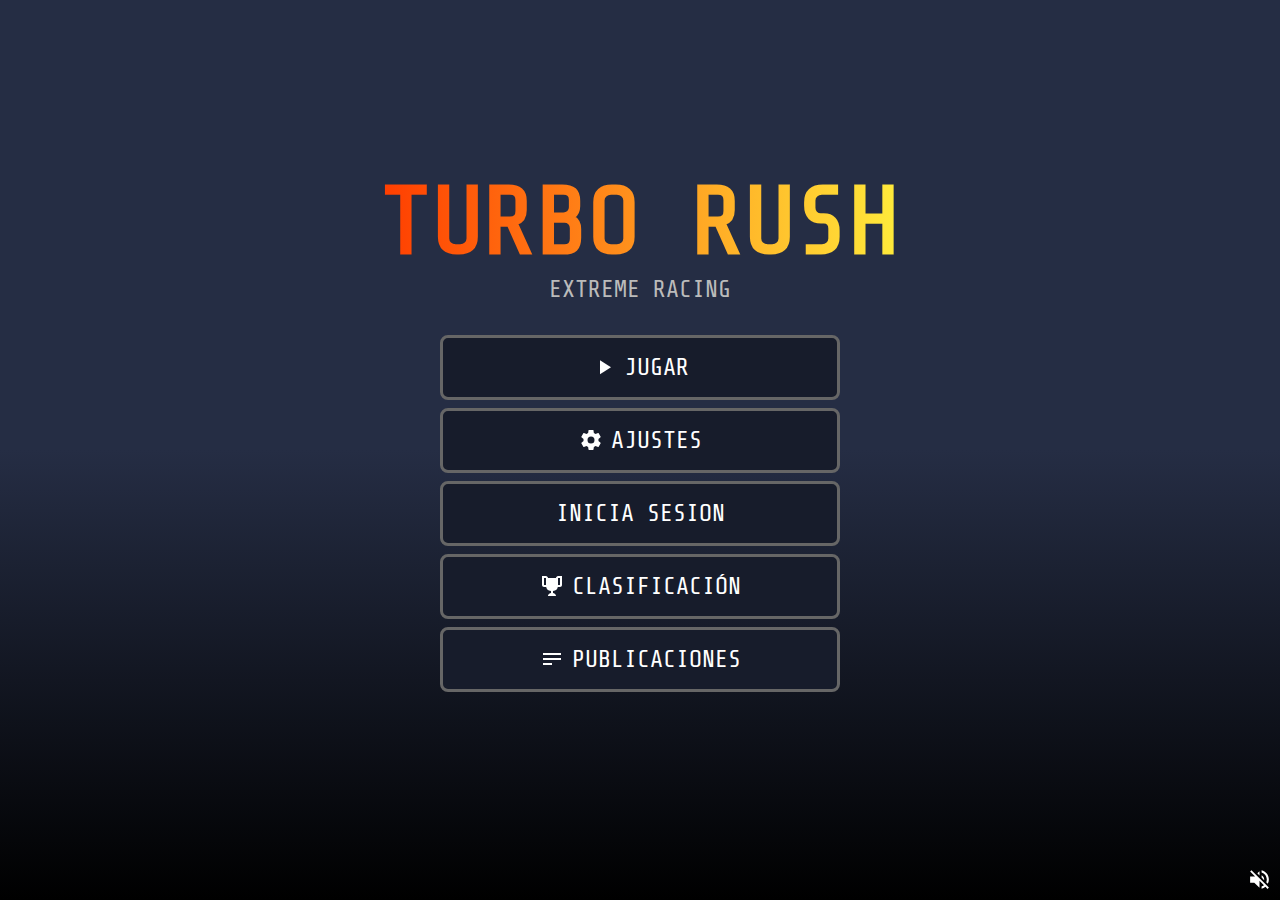
<file: index.html>
<!DOCTYPE html>
<html lang="es">
  <head>
    <meta charset="UTF-8" />
    <meta name="viewport" content="width=device-width, initial-scale=1.0" />
    <title>TURBO RUSH - Racing Game</title>
    <!-- SHARE TECH MONO FONT -->
    <link rel="preconnect" href="https://fonts.googleapis.com" />
    <link rel="preconnect" href="https://fonts.gstatic.com" crossorigin />
    <link
      href="https://fonts.googleapis.com/css2?family=Share+Tech+Mono&display=swap"
      rel="stylesheet"
    />
    <link rel="stylesheet" href="styles/main-menu.css" />
    <script src="scripts/main-menu.js" defer></script>
  </head>
  <body>
    <main>
      <div class="logo">
        <h1 class="title">Turbo Rush</h1>
        <p class="subtitle">Extreme racing</p>
      </div>

      <nav>
        <a class="menu-btn" href="pages/select-mode.html"
          ><img src="assets/play.svg" alt="Ícono de jugar" />Jugar</a
        >
        <a class="menu-btn" href="#"
          ><img src="assets/settings.svg" alt="Ícono de ajustes" />Ajustes</a
        >
        <a class="menu-btn" href="pages/Login.html"
        > <!--<img src="#" alt="#"/>-->
        Inicia Sesion</a
      >
        <a class="menu-btn" href="pages/leaderboard.html"
          ><img
            src="assets/leaderboard.svg"
            alt="Ícono de clasificación"
          />Clasificación</a
        >
        <a class="menu-btn" href="pages/publicaciones.html"
          ><img
            src="assets/posts.svg"
            alt="Ícono de publicaciones"
          />Publicaciones</a
        >
      </nav>
    </main>

    <footer>
      <button class="sound-btn">
        <img src="assets/volume-off.svg" alt="Ícono de sonido" />
      </button>
    </footer>

    <audio src="assets/main-theme.mp3" loop muted></audio>
  </body>
</html>
</file>
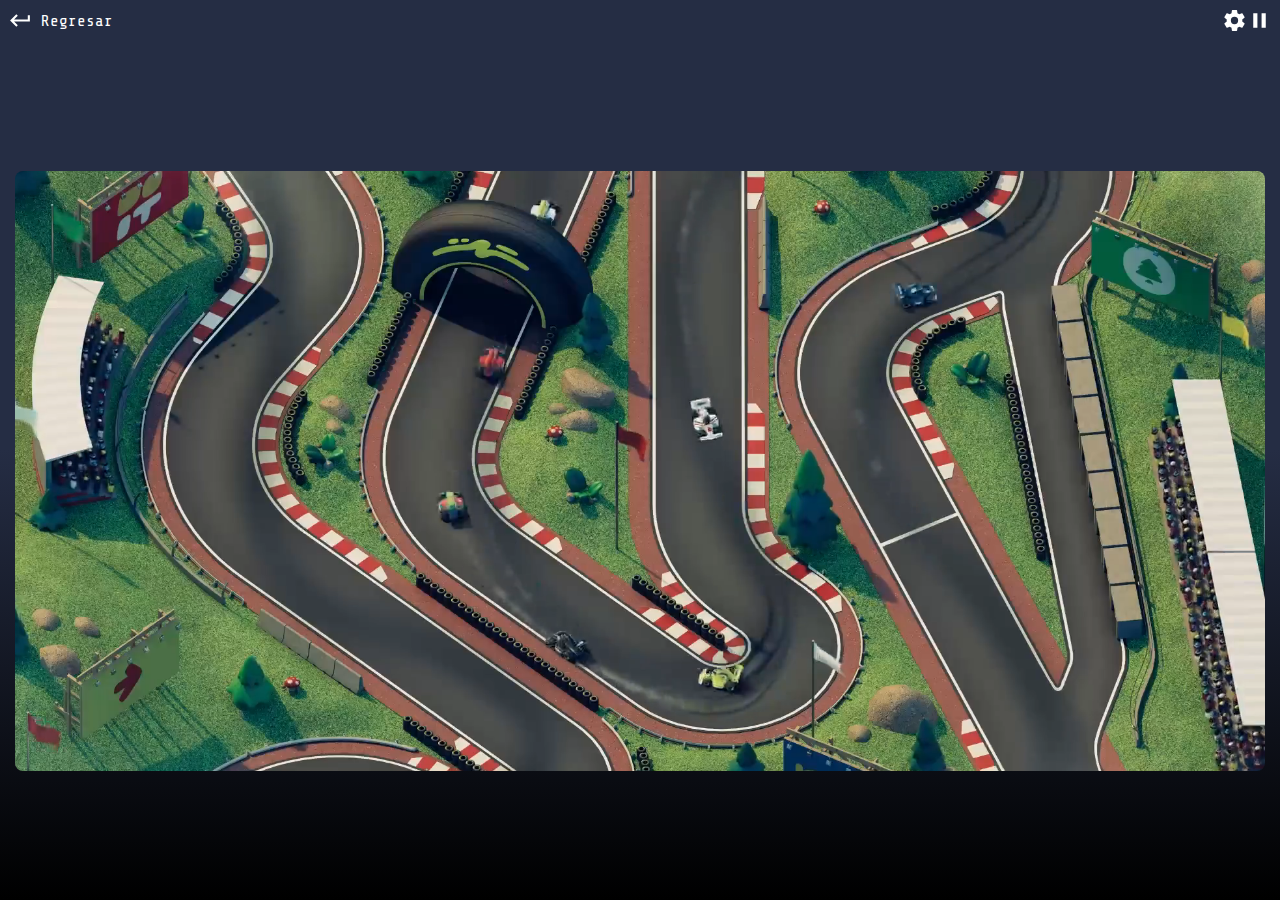
<file: pages/game.html>
<!DOCTYPE html>
<html lang="en">
  <head>
    <meta charset="UTF-8" />
    <meta name="viewport" content="width=device-width, initial-scale=1.0" />
    <title>TURBO RUSH - Playing</title>
    <!-- SHARE TECH MONO FONT -->
    <link rel="preconnect" href="https://fonts.googleapis.com" />
    <link rel="preconnect" href="https://fonts.gstatic.com" crossorigin />
    <link
      href="https://fonts.googleapis.com/css2?family=Share+Tech+Mono&display=swap"
      rel="stylesheet"
    />
    <link rel="stylesheet" href="../styles/game.css" />
    <script src="../scripts/game.js" defer></script>
  </head>
  <body>
    <div id="pauseScreen" class="pause-screen">
      <div class="pause-box">
        <h2>Pausa</h2>
        <button id="resumeBtn" class="pause-btn" onclick="resumeGame()">Reanudar</button>
        <a href="../index.html" class="pause-btn">Salir al menú</a>
      </div>
    </div>
    <div id="settingsScreen" class="settings-screen">
      <div class="settings-box">
        <h2>Ajustes</h2>
        <label>
          <input type="checkbox" id="soundToggle" />
          Activar sonido
        </label>
        <label>
          <input type="checkbox" id="musicToggle" />
          Activar música
        </label>
        <button id="closeSettings" class="settings-btn">Cerrar</button>
      </div>
    </div>    
    <nav class="navbar">
      <a href="../index.html" class="link"
        ><svg xmlns="http://www.w3.org/2000/svg" viewBox="0 0 24 24">
          <path
            fill="#fff"
            d="M19,7V11H5.83L9.41,7.41L8,6L2,12L8,18L9.41,16.58L5.83,13H21V7H19Z"
          />
        </svg>
        Regresar</a
      >
      <div class="right-options">
        <btn href="#" class="link link--settings">
          <svg xmlns="http://www.w3.org/2000/svg" viewBox="0 0 24 24">
            <path
              fill="#fff"
              d="M12,15.5A3.5,3.5 0 0,1 8.5,12A3.5,3.5 0 0,1 12,8.5A3.5,3.5 0 0,1 15.5,12A3.5,3.5 0 0,1 12,15.5M19.43,12.97C19.47,12.65 19.5,12.33 19.5,12C19.5,11.67 19.47,11.34 19.43,11L21.54,9.37C21.73,9.22 21.78,8.95 21.66,8.73L19.66,5.27C19.54,5.05 19.27,4.96 19.05,5.05L16.56,6.05C16.04,5.66 15.5,5.32 14.87,5.07L14.5,2.42C14.46,2.18 14.25,2 14,2H10C9.75,2 9.54,2.18 9.5,2.42L9.13,5.07C8.5,5.32 7.96,5.66 7.44,6.05L4.95,5.05C4.73,4.96 4.46,5.05 4.34,5.27L2.34,8.73C2.21,8.95 2.27,9.22 2.46,9.37L4.57,11C4.53,11.34 4.5,11.67 4.5,12C4.5,12.33 4.53,12.65 4.57,12.97L2.46,14.63C2.27,14.78 2.21,15.05 2.34,15.27L4.34,18.73C4.46,18.95 4.73,19.03 4.95,18.95L7.44,17.94C7.96,18.34 8.5,18.68 9.13,18.93L9.5,21.58C9.54,21.82 9.75,22 10,22H14C14.25,22 14.46,21.82 14.5,21.58L14.87,18.93C15.5,18.67 16.04,18.34 16.56,17.94L19.05,18.95C19.27,19.03 19.54,18.95 19.66,18.73L21.66,15.27C21.78,15.05 21.73,14.78 21.54,14.63L19.43,12.97Z"
            />
          </svg>
        </btn>
        <btn href="#" class="link" id="pauseBtn" onclick="pauseGame()">
          <svg xmlns="http://www.w3.org/2000/svg" viewBox="0 0 24 24">
            <path fill="#fff" d="M14,19H18V5H14M6,19H10V5H6V19Z" />
          </svg>
        </btn>
      </div>
    </nav>
    <main id="game">
      <video id="preview" src="../assets/preview.mp4" autoplay muted loop></video>
    </main>
  </body>
</html>
</file>
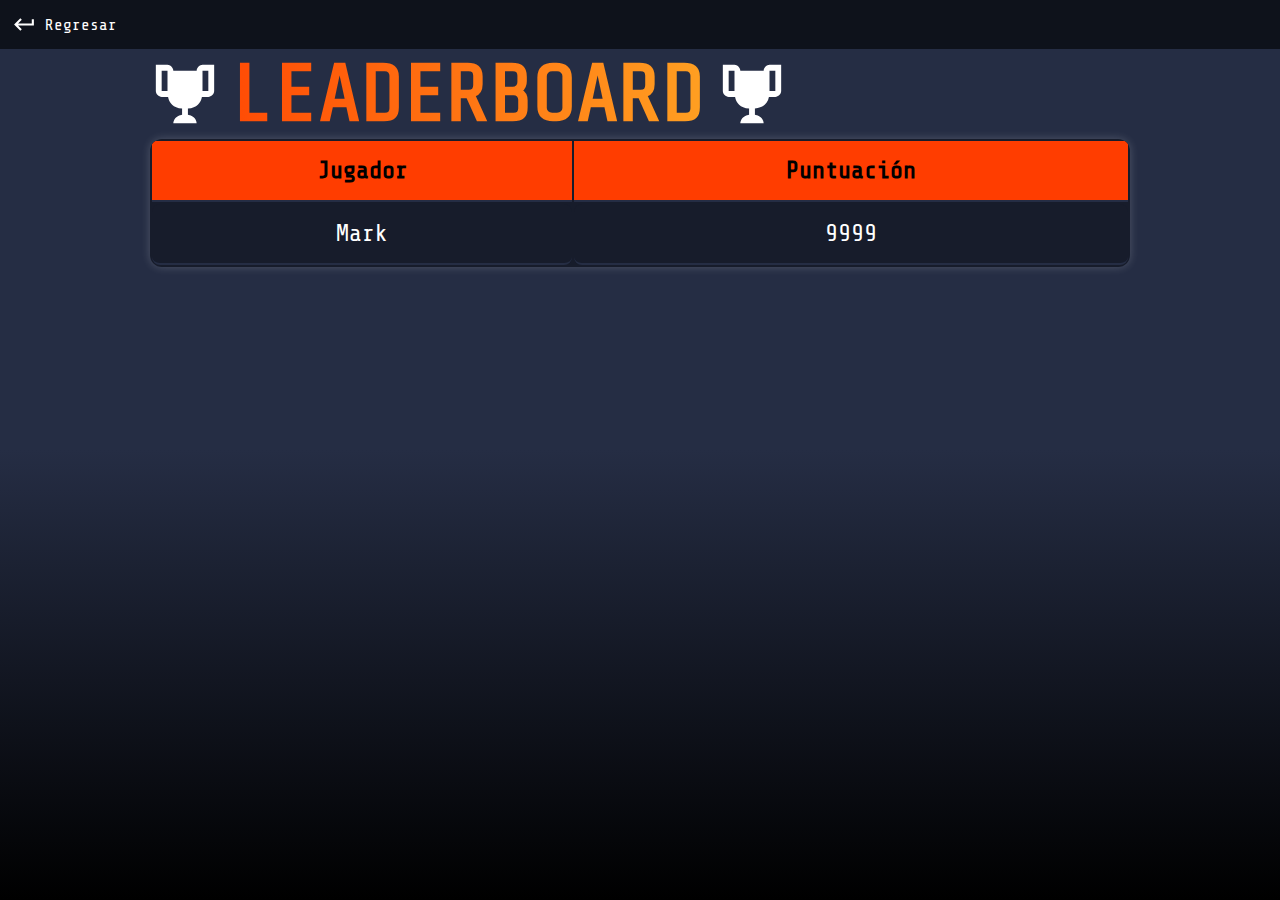
<file: pages/leaderboard.html>
<!DOCTYPE html>
<html lang="en">
  <head>
    <meta charset="UTF-8" />
    <meta name="viewport" content="width=device-width, initial-scale=1.0" />
    <title>Leaderboard</title>
    <!-- SHARE TECH MONO FONT -->
    <link rel="preconnect" href="https://fonts.googleapis.com" />
    <link rel="preconnect" href="https://fonts.gstatic.com" crossorigin />
    <link
      href="https://fonts.googleapis.com/css2?family=Share+Tech+Mono&display=swap"
      rel="stylesheet"
    />
    <link rel="stylesheet" href="../styles/leaderboard.css" />
    <script src="/scripts/game.js" defer></script>
  </head>
  <body>
    <nav class="navbar">
      <a href="../index.html" class="link"
        ><svg xmlns="http://www.w3.org/2000/svg" viewBox="0 0 24 24">
          <path
            fill="#fff"
            d="M19,7V11H5.83L9.41,7.41L8,6L2,12L8,18L9.41,16.58L5.83,13H21V7H19Z"
          />
        </svg>
        Regresar</a>
    </nav>
    <main id="leaderboard">
      <div id="tabla">
        <h1 class="title"><img
            src="../assets/leaderboard.svg"
            alt="Ícono de clasificación"
          />Leaderboard<img
          src="../assets/leaderboard.svg"
          alt="Ícono de clasificación"
        /></h1>
        <table>
            <tr>
              <th>Jugador</th>
              <th>Puntuación</th>
            </tr>
            <tr>
              <td>Mark</td>
              <td>9999</td>
            </tr>
          </table>
      </div>
    </main>
  </body>
</html>
</file>
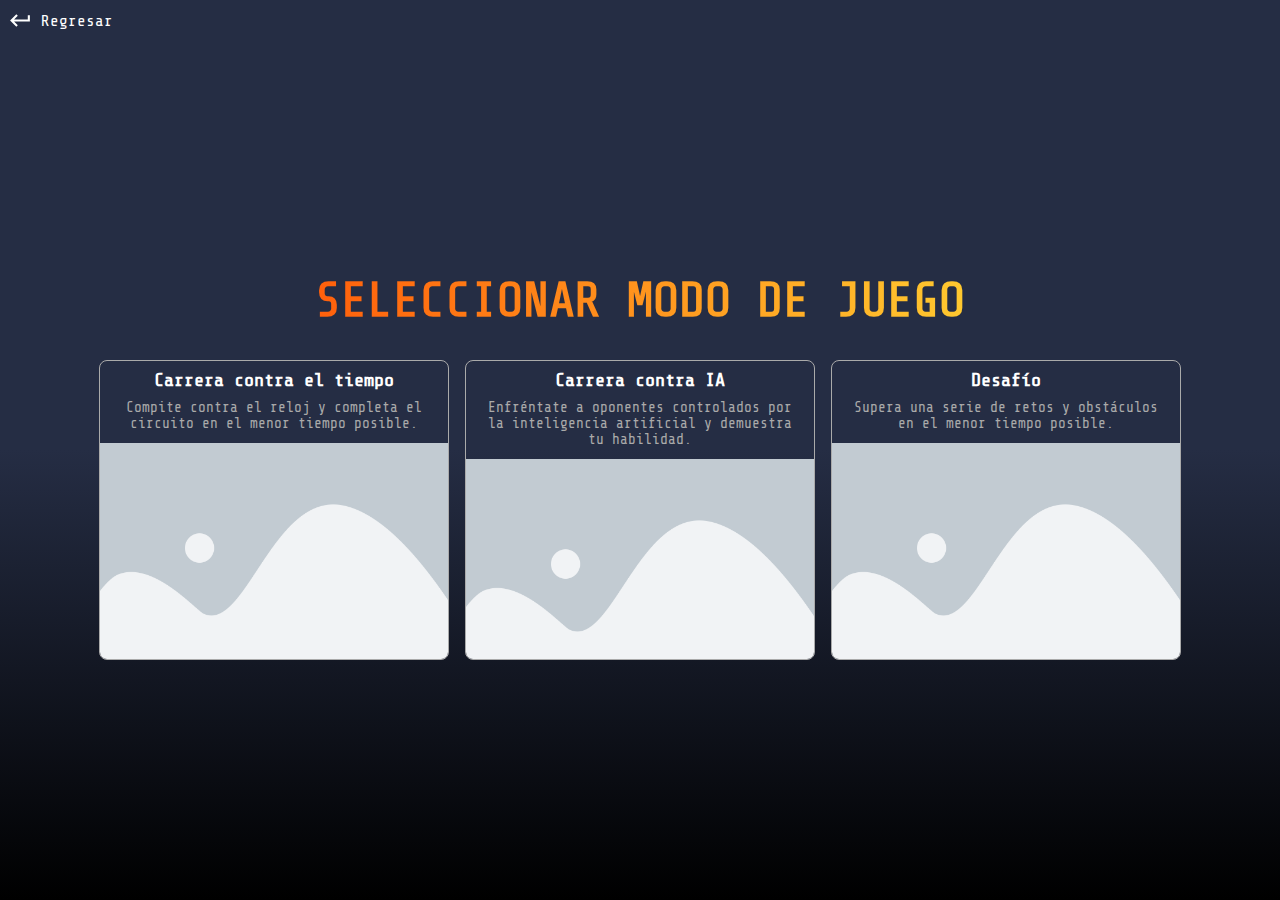
<file: pages/select-mode.html>
<!DOCTYPE html>
<html lang="en">
  <head>
    <meta charset="UTF-8" />
    <meta name="viewport" content="width=device-width, initial-scale=1.0" />
    <title>TURBO RUSH - Seleccionar modo de juego</title>
    <!-- SHARE TECH MONO FONT -->
    <link rel="preconnect" href="https://fonts.googleapis.com" />
    <link rel="preconnect" href="https://fonts.gstatic.com" crossorigin />
    <link
      href="https://fonts.googleapis.com/css2?family=Share+Tech+Mono&display=swap"
      rel="stylesheet"
    />
    <link rel="stylesheet" href="../styles/select-mode.css" />
  </head>
  <body>
    <nav class="navbar">
      <a href="../index.html" class="link"
        ><svg xmlns="http://www.w3.org/2000/svg" viewBox="0 0 24 24">
          <path
            fill="#fff"
            d="M19,7V11H5.83L9.41,7.41L8,6L2,12L8,18L9.41,16.58L5.83,13H21V7H19Z"
          />
        </svg>
        Regresar</a
      >
    </nav>
    <main>
      <h1 class="title">Seleccionar modo de juego</h1>
      <nav class="modes">
        <a href="./game.html" class="mode-card">
          <div class="text-container">
            <h3>Carrera contra el tiempo</h3>
            <p class="description">
              Compite contra el reloj y completa el circuito en el menor tiempo
              posible.
            </p>
          </div>
          <picture class="preview">
            <img src="../assets/placeholder.webp" alt="" />
          </picture>
        </a>
        <a href="./game.html" class="mode-card">
          <div class="text-container">
            <h3>Carrera contra IA</h3>
            <p class="description">
              Enfréntate a oponentes controlados por la inteligencia artificial
              y demuestra tu habilidad.
            </p>
          </div>
          <picture class="preview">
            <img src="../assets/placeholder.webp" alt="" />
          </picture>
        </a>
        <a href="./game.html" class="mode-card">
          <div class="text-container">
            <h3>Desafío</h3>
            <p class="description">
              Supera una serie de retos y obstáculos en el menor tiempo posible.
            </p>
          </div>
          <picture class="preview">
            <img src="../assets/placeholder.webp" alt="" />
          </picture>
        </a>
      </nav>
    </main>
  </body>
</html>
</file>
<file: styles/main-menu.css>
:root {
  --primary-color: #ff3d00;
  --secondary-color: #ffeb3b;
  --primary-font: "Share Tech Mono", monospace;
}

* {
  margin: 0;
  padding: 0;
  box-sizing: border-box;
}

body {
  font-family: var(--primary-font);
  color: #000;
  height: 100vh;
  background: linear-gradient(to bottom, #252d44 50%, #000);

  display: flex;
  flex-direction: column;
  justify-content: center;
  align-items: center;
}

main {
  flex: 1;
  display: flex;
  flex-direction: column;
  justify-content: center;
  align-items: center;
  gap: 32px;
}

.logo {
  text-align: center;
}

.title {
  font-size: 6rem;
  text-transform: uppercase;
  background: linear-gradient(
    to right,
    var(--primary-color),
    var(--secondary-color),
    var(--primary-color)
  );
  background-size: 200% 200%;
  color: transparent;
  -webkit-background-clip: text;
  background-clip: text;
  animation: title-gradient 3s ease infinite;
}

@keyframes title-gradient {
  50% {
    background-position: 100% 50%;
  }
}

.subtitle {
  color: #bbb;
  font-size: 1.5rem;
  text-transform: uppercase;
}

nav {
  display: flex;
  flex-direction: column;
  gap: 8px;
  width: 400px;
}

.menu-btn {
  font-size: 1.5rem;
  text-decoration: none;
  border: 3px solid #666;
  padding: 16px 32px;
  border-radius: 8px;
  background-color: #171c2b;
  text-transform: uppercase;

  display: flex;
  align-items: center;
  justify-content: center;
  gap: 8px;

  transition: background-color 0.25s, border-color 0.25s;

  &:visited,
  &:link,
  &:active {
    color: #fff;
  }

  &:hover {
    background-color: #ff3c0080;
    border-color: #ffeb3b80;
  }

  & img {
    width: 24px;
    height: 24px;
  }
}

footer {
  width: 100%;
  display: flex;
  justify-content: flex-end;
  padding: 8px;
}

.sound-btn {
  width: 25px;
  height: 25px;
  background-color: transparent;
  border: none;
  cursor: pointer;
}
</file>
<file: styles/game.css>
:root {
  --primary-color: #ff3d00;
  --secondary-color: #ffeb3b;
  --primary-font: "Share Tech Mono", monospace;
}

* {
  margin: 0;
  padding: 0;
  box-sizing: border-box;
}

body {
  font-family: var(--primary-font);
  color: #000;
  height: 100vh;
  background: linear-gradient(to bottom, #252d44 50%, #000);

  display: flex;
  flex-direction: column;
  justify-content: center;
  align-items: center;
}

.navbar {
  padding: 8px;
  width: 100%;
  display: flex;
  justify-content: space-between;
}

.right-options {
  display: flex;
}

.link {
  color: #fff;
  text-decoration: none;

  display: flex;
  align-items: center;
  gap: 8px;

  cursor: pointer;
  transition: color 0.25s;

  & svg,
  img {
    width: 25px;
    height: 25px;

    & path {
      transition: fill 0.25s;
    }
  }

  &:hover {
    color: var(--primary-color);
    text-decoration: underline;

    & svg path {
      fill: var(--primary-color);
    }
  }
}

.link--settings {
  transition: transform 0.25s ease-in-out;

  &:hover {
    transform: rotate(180deg);
  }
}

#game {
  flex: 1;
  display: grid;
  place-content: center;

  & video {
    width: 1250px;
    height: 600px;
    object-fit: cover;
    border-radius: 8px;
  }
}

.pause-screen {
  position: fixed;
  top: 0;
  left: 0;
  width: 100%;
  height: 100%;
  background: rgba(0, 0, 0, 0.8); 
  display: none; 
  justify-content: center;
  align-items: center;
  z-index: 1000; 
}

.pause-box {
  background: #171c2b;
  padding: 32px;
  border-radius: 16px;
  text-align: center;
  color: white;
  box-shadow: 0 0 15px rgba(255, 255, 255, 0.2);
}

.pause-box h2 {
  font-size: 2rem;
  margin-bottom: 16px;
  text-transform: uppercase;
}

.pause-btn {
  font-size: 1.5rem;
  text-decoration: none;
  border: 3px solid #666;
  padding: 12px 24px;
  border-radius: 8px;
  background-color: var(--primary-color);
  color: white;
  display: block;
  margin: 10px auto;
  cursor: pointer;
  transition: background-color 0.25s;
  z-index: 1001; 
}

.pause-btn:hover {
  background-color: var(--secondary-color);
  color: black;
}

.settings-screen {
  position: fixed;
  top: 0;
  left: 0;
  width: 100%;
  height: 100%;
  background: rgba(0, 0, 0, 0.8); 
  display: none; 
  justify-content: center;
  align-items: center;
  z-index: 1000; 
}

.settings-box {
  background: #171c2b;
  padding: 32px;
  border-radius: 16px;
  text-align: center;
  color: white;
  box-shadow: 0 0 15px rgba(255, 255, 255, 0.2);
}

.settings-box h2 {
  font-size: 2rem;
  margin-bottom: 16px;
  text-transform: uppercase;
}

.settings-box label {
  display: flex;
  align-items: center;
  justify-content: space-between;
  font-size: 1.2rem;
  background: #252d44;
  padding: 10px;
  margin: 10px 0;
  border-radius: 8px;
}

.settings-box input {
  width: 20px;
  height: 20px;
}

.settings-btn {
  font-size: 1.5rem;
  text-decoration: none;
  border: 3px solid #666;
  padding: 12px 24px;
  border-radius: 8px;
  background-color: var(--primary-color);
  color: white;
  display: block;
  margin: 10px auto;
  cursor: pointer;
  transition: background-color 0.25s;
  z-index: 1001;
}

.settings-btn:hover {
  background-color: var(--secondary-color);
  color: black;
}
</file>
<file: styles/leaderboard.css>
:root {
    --primary-color: #ff3d00;
    --secondary-color: #ffeb3b;
    --primary-font: "Share Tech Mono", monospace;
  }
  
  * {
    margin: 0;
    padding: 0;
    box-sizing: border-box;
  }
  
  body {
    font-family: var(--primary-font);
    color: #fff;
    height: 100vh;
    background: linear-gradient(to bottom, #252d44 50%, #000);
    display: flex;
    flex-direction: column;
    align-items: center;
  }
  
  .navbar {
    padding: 12px;
    width: 100%;
    display: flex;
    justify-content: space-between;
    background: rgba(0, 0, 0, 0.6);
  }
  
  .title {
    text-align: center;
    font-size: 5rem;
    text-transform: uppercase;
    background: linear-gradient(
      to right,
      var(--primary-color),
      var(--secondary-color),
      var(--primary-color)
    );
    background-size: 200% 200%;
    color: transparent;
    -webkit-background-clip: text;
    background-clip: text;
    animation: title-gradient 3s ease infinite;
    display: flex;
    align-items: center;
    gap: 12px;
  }
  
  .title img {
    width: 70px;
    height: 70px;
  }
  
  .link {
    color: #fff;
    text-decoration: none;
    display: flex;
    align-items: center;
    gap: 8px;
    cursor: pointer;
    transition: color 0.25s;
  }
  
  .link svg {
    width: 25px;
    height: 25px;
    transition: fill 0.25s;
  }
  
  .link:hover {
    color: var(--primary-color);
    text-decoration: underline;
  }
  
  .link:hover svg path {
    fill: var(--primary-color);
  }
  
  #leaderboard {
    flex: 1;
    display: flex;
    justify-content: center;
    align-items: flex-start;
    width: 90%;
    margin: 0 auto;
  }
  
  #tabla {
    width: 85%;
    text-align: center;
  }
  
  table {
    width: 100%;
    border-collapse: separate;
    background-color: #171c2b;
    border-radius: 12px;
    overflow: hidden;
    box-shadow: 0 0 10px rgba(255, 255, 255, 0.2);
  }
  
  tr {
    background-color: #171c2b;
    transition: background 0.3s;
  }
  
  tr:hover {
    background-color: #ff3d0060;
  }
  
  th,
  td {
    padding: 16px;
    border-bottom: 2px solid #252d44;
    font-size: 1.5rem;
  }
  
  th {
    background: var(--primary-color);
    color: black;
    font-weight: bold;
  }
  
  td {
    border-radius: 8px;
  }
</file>
<file: styles/select-mode.css>
:root {
  --primary-color: #ff3d00;
  --secondary-color: #ffeb3b;
  --primary-font: "Share Tech Mono", monospace;
}

* {
  margin: 0;
  padding: 0;
  box-sizing: border-box;
}

body {
  font-family: var(--primary-font);
  color: #fff;
  height: 100vh;
  background: linear-gradient(to bottom, #252d44 50%, #000);

  display: flex;
  flex-direction: column;
  justify-content: center;
  align-items: center;
}

.navbar {
  padding: 8px 0 0 8px;
  width: 100%;
}

.link {
  color: #fff;
  text-decoration: none;

  display: flex;
  align-items: center;
  gap: 8px;

  transition: color 0.25s;

  & svg {
    width: 25px;
    height: 25px;

    & path {
      transition: fill 0.25s;
    }
  }

  &:hover {
    color: var(--primary-color);
    text-decoration: underline;
    & svg path {
      fill: var(--primary-color);
    }
  }
}

main {
  padding-inline: 64px;
  text-align: center;
  flex: 1;

  display: flex;
  flex-direction: column;
  justify-content: center;
}

.title {
  font-size: 3rem;
  margin-bottom: 32px;
  text-transform: uppercase;
  background: linear-gradient(
    to right,
    var(--primary-color),
    var(--secondary-color),
    var(--primary-color)
  );
  background-size: 200% 200%;
  color: transparent;
  -webkit-background-clip: text;
  background-clip: text;
  animation: title-gradient 3s ease infinite;
}

.modes {
  display: flex;
  gap: 16px;
}

.mode-card {
  display: flex;
  flex-direction: column;
  gap: 4px;

  text-decoration: none;
  color: #fff;
  border: 1px solid #aaa;
  border-radius: 8px;
  width: 350px;
  height: 300px;
  overflow: hidden;

  cursor: pointer;
  transition: transform 0.25s;

  &:hover {
    transform: scale(1.05);
  }
}

.text-container {
  margin-bottom: 8px;
  padding: 8px 16px 0 16px;

  & h3 {
    margin-bottom: 8px;
  }
}

.description {
  color: #aaa;
  max-width: 66ch;
  font-size: 0.9rem;
}

.preview {
  width: 100%;
  height: 100%;

  & img {
    width: 100%;
    height: 100%;
    object-fit: cover;
  }
}
</file>
